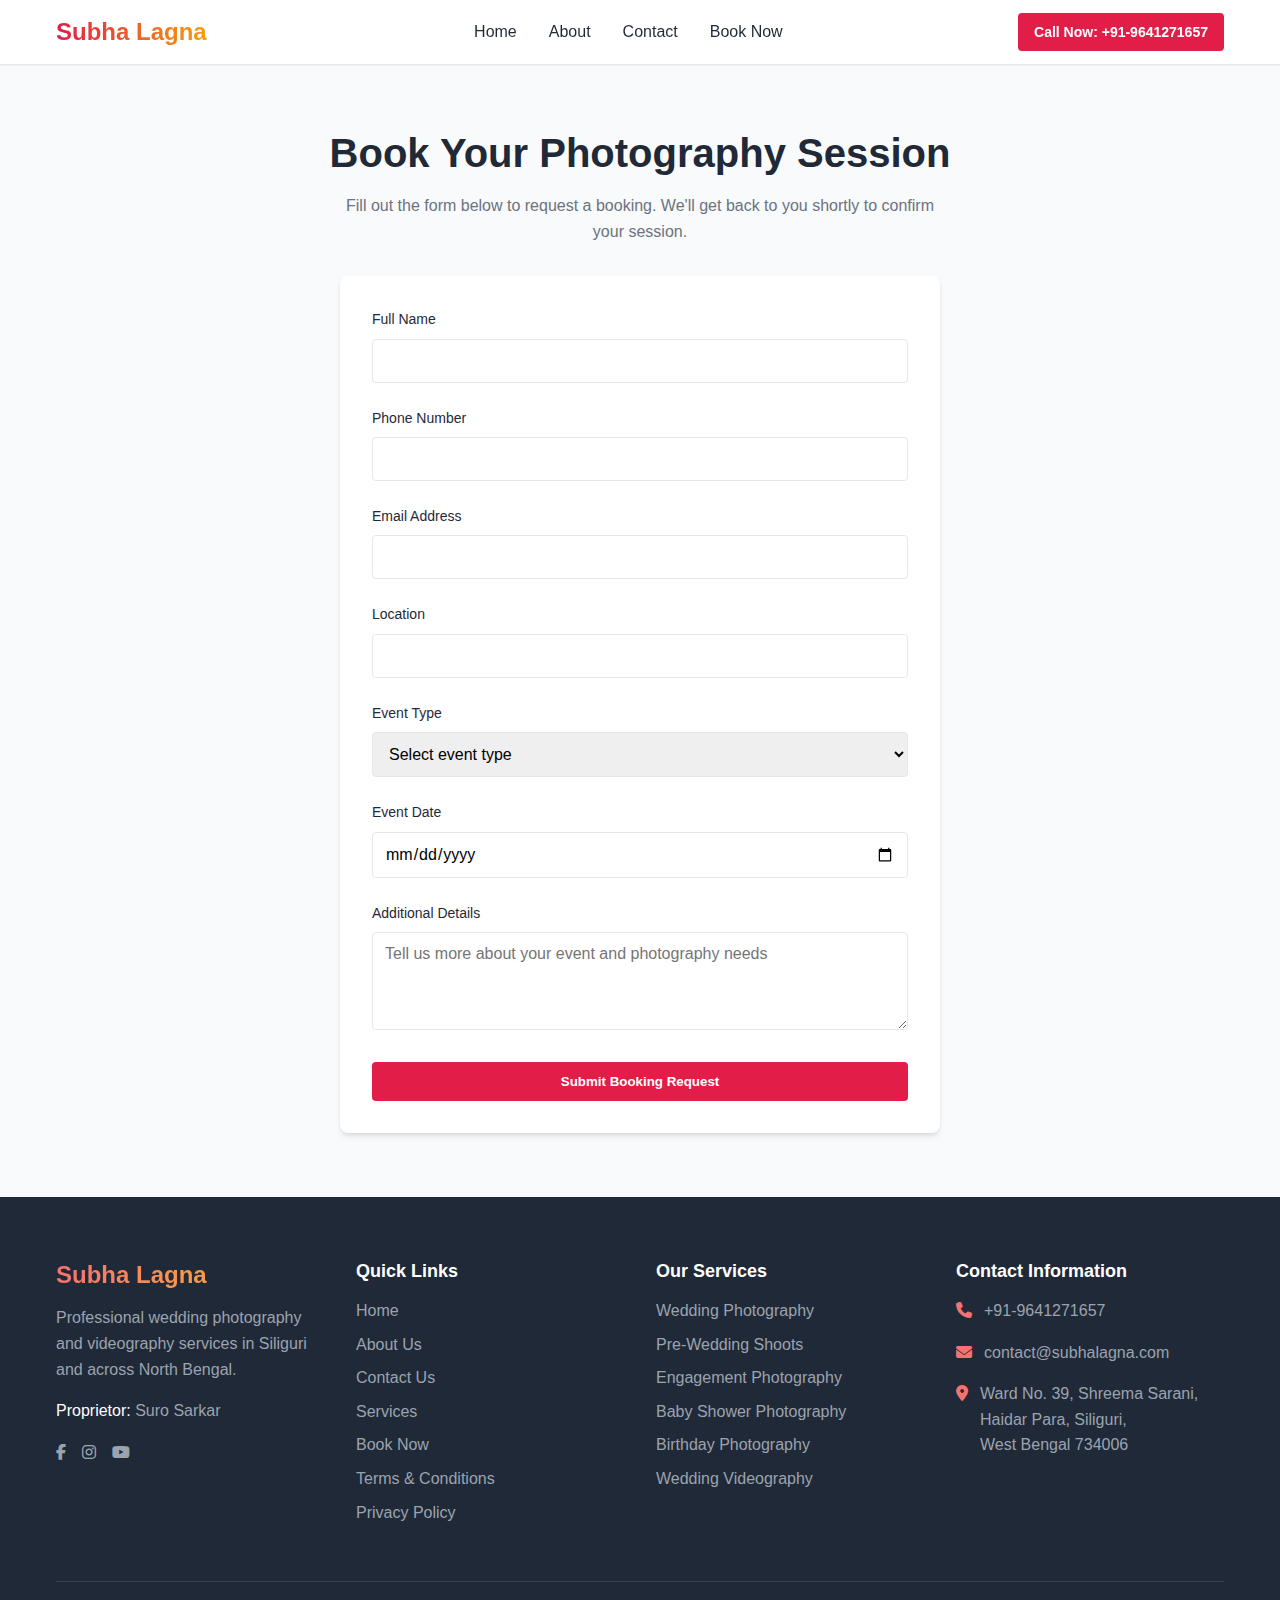
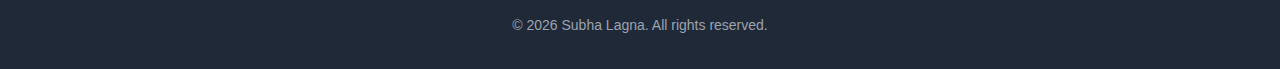
<file: booking.html>
<!DOCTYPE html>
<html lang="en">
<head>
    <meta charset="UTF-8">
    <meta name="viewport" content="width=device-width, initial-scale=1.0">
    <title>Book Now - Subha Lagna Wedding Photography</title>
    <link rel="stylesheet" href="style.css">
    <!-- Font Awesome for icons -->
    <link rel="stylesheet" href="https://cdnjs.cloudflare.com/ajax/libs/font-awesome/6.4.0/css/all.min.css">
</head>
<body>
    <!-- Header/Navigation -->
    <header class="site-header">
        <div class="container">
            <div class="header-inner">
                <div class="logo">
                    <a href="index.html">Subha Lagna</a>
                </div>
                
                <nav class="main-nav">
                    <ul>
                        <li><a href="index.html">Home</a></li>
                        <li><a href="index.html#about">About</a></li>
                        <li><a href="index.html#contact">Contact</a></li>
                        <li><a href="booking.html">Book Now</a></li>
                    </ul>
                </nav>
                
                <div class="call-now-button">
                    <a href="tel:+919641271657">Call Now: +91-9641271657</a>
                </div>
                
                <button class="mobile-menu-toggle">
                    <span class="sr-only">Menu</span>
                    <i class="fas fa-bars"></i>
                </button>
            </div>
            
            <!-- Mobile menu -->
            <div class="mobile-menu">
                <ul>
                    <li><a href="index.html">Home</a></li>
                    <li><a href="index.html#about">About</a></li>
                    <li><a href="index.html#contact">Contact</a></li>
                    <li><a href="booking.html">Book Now</a></li>
                    <li><a href="tel:+919641271657">Call Now: +91-9641271657</a></li>
                </ul>
            </div>
        </div>
    </header>

    <!-- Booking Section -->
    <section class="booking-section">
        <div class="container">
            <h1>Book Your Photography Session</h1>
            <p>Fill out the form below to request a booking. We'll get back to you shortly to confirm your session.</p>
            
            <form id="booking-form" class="booking-form">
                <div class="form-group">
                    <label for="full-name">Full Name</label>
                    <input type="text" id="full-name" name="full-name" required>
                </div>
                
                <div class="form-group">
                    <label for="phone">Phone Number</label>
                    <input type="tel" id="phone" name="phone" required>
                </div>
                
                <div class="form-group">
                    <label for="email">Email Address</label>
                    <input type="email" id="email" name="email" required>
                </div>
                
                <div class="form-group">
                    <label for="location">Location</label>
                    <input type="text" id="location" name="location" required>
                </div>
                
                <div class="form-group">
                    <label for="event-type">Event Type</label>
                    <select id="event-type" name="event-type" required>
                        <option value="">Select event type</option>
                        <option value="wedding">Wedding</option>
                        <option value="pre-wedding">Pre-Wedding</option>
                        <option value="engagement">Engagement</option>
                        <option value="baby-shower">Baby Shower</option>
                        <option value="birthday">Birthday</option>
                        <option value="other">Other</option>
                    </select>
                </div>
                
                <div class="form-group">
                    <label for="event-date">Event Date</label>
                    <input type="date" id="event-date" name="event-date" required>
                </div>
                
                <div class="form-group">
                    <label for="description">Additional Details</label>
                    <textarea id="description" name="description" rows="4" placeholder="Tell us more about your event and photography needs"></textarea>
                </div>
                
                <button type="submit" class="btn btn-primary btn-block">Submit Booking Request</button>
            </form>
            
            <div id="booking-success" class="booking-success" style="display: none;">
                <div class="success-icon">
                    <i class="fas fa-check"></i>
                </div>
                <h2>Thank You for Booking!</h2>
                <p>We've received your booking request and will contact you shortly to confirm the details.</p>
            </div>
        </div>
    </section>

    <!-- Footer -->
    <footer class="site-footer">
        <div class="container">
            <div class="footer-content">
                <div class="footer-about">
                    <h3>Subha Lagna</h3>
                    <p>Professional wedding photography and videography services in Siliguri and across North Bengal.</p>
                    <p><span>Proprietor:</span> Suro Sarkar</p>
                    <div class="social-links">
                        <a href="https://www.facebook.com/subhalagna6" target="_blank"><i class="fab fa-facebook-f"></i></a>
                        <a href="#"><i class="fab fa-instagram"></i></a>
                        <a href="#"><i class="fab fa-youtube"></i></a>
                    </div>
                </div>
                
                <div class="footer-links">
                    <h3>Quick Links</h3>
                    <ul>
                        <li><a href="index.html">Home</a></li>
                        <li><a href="index.html#about">About Us</a></li>
                        <li><a href="index.html#contact">Contact Us</a></li>
                        <li><a href="index.html#services">Services</a></li>
                        <li><a href="booking.html">Book Now</a></li>
                        <li><a href="#">Terms & Conditions</a></li>
                        <li><a href="#">Privacy Policy</a></li>
                    </ul>
                </div>
                
                <div class="footer-services">
                    <h3>Our Services</h3>
                    <ul>
                        <li>Wedding Photography</li>
                        <li>Pre-Wedding Shoots</li>
                        <li>Engagement Photography</li>
                        <li>Baby Shower Photography</li>
                        <li>Birthday Photography</li>
                        <li>Wedding Videography</li>
                    </ul>
                </div>
                
                <div class="footer-contact">
                    <h3>Contact Information</h3>
                    <ul>
                        <li>
                            <i class="fas fa-phone"></i>
                            <a href="tel:+919641271657">+91-9641271657</a>
                        </li>
                        <li>
                            <i class="fas fa-envelope"></i>
                            <a href="mailto:contact@subhalagna.com">contact@subhalagna.com</a>
                        </li>
                        <li>
                            <i class="fas fa-map-marker-alt"></i>
                            <address>
                                Ward No. 39, Shreema Sarani,<br>
                                Haidar Para, Siliguri,<br>
                                West Bengal 734006
                            </address>
                        </li>
                    </ul>
                </div>
            </div>
            
            <div class="footer-bottom">
                <p>&copy; <span id="current-year"></span> Subha Lagna. All rights reserved.</p>
            </div>
        </div>
    </footer>

    <script src="script.js"></script>
</body>
</html>
</file>
<file: style.css>
/* Base Styles */
:root {
  --primary-color: #e11d48;
  --primary-dark: #be123c;
  --primary-light: #fecdd3;
  --secondary-color: #f59e0b;
  --text-dark: #1f2937;
  --text-light: #6b7280;
  --text-white: #ffffff;
  --bg-light: #f9fafb;
  --bg-white: #ffffff;
  --border-color: #e5e7eb;
  --shadow-sm: 0 1px 2px 0 rgba(0, 0, 0, 0.05);
  --shadow: 0 4px 6px -1px rgba(0, 0, 0, 0.1), 0 2px 4px -1px rgba(0, 0, 0, 0.06);
  --shadow-lg: 0 10px 15px -3px rgba(0, 0, 0, 0, 0, 0.1), 0 2px 4px -1px rgba(0, 0, 0, 0.06);
  --shadow-lg: 0 10px 15px -3px rgba(0, 0, 0, 0.1), 0 4px 6px -2px rgba(0, 0, 0, 0.05);
  --radius-sm: 0.125rem;
  --radius: 0.25rem;
  --radius-md: 0.375rem;
  --radius-lg: 0.5rem;
  --transition: all 0.3s ease;
}

* {
  margin: 0;
  padding: 0;
  box-sizing: border-box;
}

body {
  font-family: "Segoe UI", Tahoma, Geneva, Verdana, sans-serif;
  line-height: 1.6;
  color: var(--text-dark);
  background-color: var(--bg-white);
}

.container {
  width: 100%;
  max-width: 1200px;
  margin: 0 auto;
  padding: 0 1rem;
}

h1,
h2,
h3,
h4,
h5,
h6 {
  font-weight: 700;
  line-height: 1.2;
  margin-bottom: 1rem;
}

a {
  text-decoration: none;
  color: inherit;
}

img {
  max-width: 100%;
  height: auto;
}

.section-header {
  text-align: center;
  margin-bottom: 3rem;
}

.section-header h2 {
  font-size: 2rem;
  color: var(--text-dark);
  margin-bottom: 1rem;
}

.section-header p {
  font-size: 1.125rem;
  color: var(--text-light);
  max-width: 700px;
  margin: 0 auto;
}

/* Buttons */
.btn {
  display: inline-block;
  padding: 0.75rem 1.5rem;
  border-radius: var(--radius);
  font-weight: 600;
  text-align: center;
  cursor: pointer;
  transition: var(--transition);
  border: none;
}

.btn-primary {
  background-color: var(--primary-color);
  color: var(--text-white);
}

.btn-primary:hover {
  background-color: var(--primary-dark);
}

.btn-outline {
  background-color: transparent;
  color: var(--text-white);
  border: 1px solid rgba(255, 255, 255, 0.3);
}

.btn-outline:hover {
  background-color: rgba(255, 255, 255, 0.1);
}

.btn-block {
  display: block;
  width: 100%;
}

.btn-text {
  background: none;
  border: none;
  color: var(--text-light);
  cursor: pointer;
  font-size: 0.875rem;
}

.btn-text:hover {
  color: var(--text-dark);
}

/* Header/Navigation */
.site-header {
  position: sticky;
  top: 0;
  z-index: 100;
  background-color: rgba(255, 255, 255, 0.95);
  backdrop-filter: blur(5px);
  border-bottom: 1px solid var(--border-color);
  box-shadow: var(--shadow-sm);
}

.header-inner {
  display: flex;
  align-items: center;
  justify-content: space-between;
  height: 4rem;
}

.logo a {
  font-size: 1.5rem;
  font-weight: 700;
  background: linear-gradient(to right, var(--primary-color), var(--secondary-color));
  -webkit-background-clip: text;
  background-clip: text;
  color: transparent;
}

.main-nav {
  display: none;
}

.main-nav ul {
  display: flex;
  list-style: none;
}

.main-nav ul li {
  margin-left: 2rem;
}

.main-nav ul li a {
  color: var(--text-dark);
  font-weight: 500;
  transition: var(--transition);
}

.main-nav ul li a:hover {
  color: var(--primary-color);
}

.call-now-button {
  display: none;
}

.call-now-button a {
  display: inline-flex;
  align-items: center;
  justify-content: center;
  padding: 0.5rem 1rem;
  background-color: var(--primary-color);
  color: var(--text-white);
  border-radius: var(--radius);
  font-size: 0.875rem;
  font-weight: 600;
  transition: var(--transition);
}

.call-now-button a:hover {
  background-color: var(--primary-dark);
}

.mobile-menu-toggle {
  display: flex;
  align-items: center;
  justify-content: center;
  width: 2.5rem;
  height: 2.5rem;
  background: none;
  border: none;
  cursor: pointer;
  color: var(--text-dark);
}

.mobile-menu {
  display: none;
  padding: 1rem 0;
  border-top: 1px solid var(--border-color);
}

.mobile-menu.active {
  display: block;
}

.mobile-menu ul {
  list-style: none;
}

.mobile-menu ul li {
  padding: 0.75rem 0;
}

.mobile-menu ul li a {
  display: block;
  color: var(--text-dark);
  font-weight: 500;
}

.mobile-menu ul li a:hover {
  color: var(--primary-color);
}

/* Hero Section */
.hero-section {
  position: relative;
  height: 80vh;
  min-height: 500px;
  overflow: hidden;
}

.hero-slider {
  position: relative;
  height: 100%;
}

.hero-slide {
  position: absolute;
  top: 0;
  left: 0;
  width: 100%;
  height: 100%;
  background-size: cover;
  background-position: center;
  opacity: 0;
  transition: opacity 1s ease;
}

.hero-slide.active {
  opacity: 1;
}

.overlay {
  position: absolute;
  top: 0;
  left: 0;
  width: 100%;
  height: 100%;
  background-color: rgba(0, 0, 0, 0.5);
}

.hero-content {
  position: relative;
  height: 100%;
  display: flex;
  flex-direction: column;
  justify-content: center;
  padding: 0 1rem;
  max-width: 800px;
  margin: 0 auto;
  color: var(--text-white);
  text-align: center;
}

.hero-content h1 {
  font-size: 2.5rem;
  margin-bottom: 1rem;
}

.hero-content p {
  font-size: 1.25rem;
  margin-bottom: 2rem;
  opacity: 0.9;
}

.hero-buttons {
  display: flex;
  flex-direction: column;
  gap: 1rem;
  max-width: 400px;
  margin: 0 auto;
}

.slider-dots {
  position: absolute;
  bottom: 2rem;
  left: 0;
  right: 0;
  display: flex;
  justify-content: center;
  gap: 0.5rem;
}

.dot {
  width: 0.75rem;
  height: 0.75rem;
  border-radius: 50%;
  background-color: rgba(255, 255, 255, 0.5);
  border: none;
  cursor: pointer;
  transition: var(--transition);
}

.dot.active {
  background-color: var(--text-white);
}

/* Services Section */
.services-section {
  padding: 4rem 0;
  background: linear-gradient(to bottom, var(--bg-white), var(--primary-light));
}

.services-grid {
  display: grid;
  grid-template-columns: 1fr;
  gap: 2rem;
  margin-bottom: 3rem;
}

.service-card {
  background-color: var(--bg-white);
  padding: 2rem;
  border-radius: var(--radius-lg);
  box-shadow: var(--shadow);
  text-align: center;
  transition: var(--transition);
}

.service-card:hover {
  box-shadow: var(--shadow-lg);
  transform: translateY(-5px);
}

.service-icon {
  margin-bottom: 1.5rem;
}

.service-icon i {
  font-size: 2.5rem;
  color: var(--primary-color);
}

.service-card h3 {
  font-size: 1.25rem;
  margin-bottom: 1rem;
}

.service-card p {
  color: var(--text-light);
  margin-bottom: 1.5rem;
}

.locations-box {
  background-color: var(--bg-white);
  border-radius: var(--radius-lg);
  box-shadow: var(--shadow);
  overflow: hidden;
}

.locations-content {
  padding: 2rem;
}

.locations-content h3 {
  font-size: 1.5rem;
  margin-bottom: 1rem;
}

.locations-content p {
  color: var(--text-light);
  margin-bottom: 1.5rem;
}

.location-selector {
  margin-bottom: 1.5rem;
}

.location-label {
  display: flex;
  align-items: center;
  margin-bottom: 0.75rem;
}

.location-label i {
  color: var(--primary-color);
  margin-right: 0.5rem;
}

.location-label span {
  font-weight: 500;
}

#location-dropdown {
  width: 100%;
  padding: 0.75rem;
  border: 1px solid var(--border-color);
  border-radius: var(--radius);
  margin-bottom: 1rem;
  font-family: inherit;
}

.location-message {
  background-color: var(--primary-light);
  padding: 1rem;
  border-radius: var(--radius);
  margin-bottom: 1.5rem;
}

.availability-check {
  display: flex;
  align-items: center;
  margin-bottom: 0.75rem;
}

.availability-check i {
  color: var(--primary-color);
  margin-right: 0.5rem;
}

.availability-check span {
  font-weight: 500;
}

.location-map {
  height: 300px;
  display: none;
}

/* Gallery Section */
.gallery-section {
  padding: 4rem 0;
  background-color: var(--bg-white);
}

.gallery-grid {
  display: grid;
  grid-template-columns: 1fr;
  gap: 1rem;
}

.gallery-item {
  position: relative;
  border-radius: var(--radius-lg);
  overflow: hidden;
  cursor: pointer;
  aspect-ratio: 4 / 3;
}

.gallery-item img {
  width: 100%;
  height: 100%;
  object-fit: cover;
  transition: transform 0.3s ease;
}

.gallery-item:hover img {
  transform: scale(1.05);
}

.gallery-overlay {
  position: absolute;
  bottom: 0;
  left: 0;
  right: 0;
  background: linear-gradient(to top, rgba(0, 0, 0, 0.7), transparent);
  padding: 1rem;
  opacity: 0;
  transition: opacity 0.3s ease;
}

.gallery-item:hover .gallery-overlay {
  opacity: 1;
}

.gallery-info {
  color: var(--text-white);
}

.gallery-info h3 {
  font-size: 1rem;
  margin-bottom: 0.25rem;
}

.gallery-info p {
  font-size: 0.875rem;
  opacity: 0.8;
}

.lightbox {
  position: fixed;
  top: 0;
  left: 0;
  width: 100%;
  height: 100%;
  background-color: rgba(0, 0, 0, 0.9);
  display: none;
  justify-content: center;
  align-items: center;
  z-index: 1000;
  padding: 1rem;
}

.lightbox.active {
  display: flex;
}

.lightbox-close {
  position: absolute;
  top: 1rem;
  right: 1rem;
  background: none;
  border: none;
  color: var(--text-white);
  font-size: 2rem;
  cursor: pointer;
}

.lightbox-content {
  max-width: 90%;
  max-height: 80vh;
}

.lightbox-content img {
  max-width: 100%;
  max-height: 80vh;
  object-fit: contain;
}

/* Contact Form Section */
.contact-form-section {
  padding: 4rem 0;
  background: linear-gradient(to bottom, var(--primary-light), var(--bg-white));
}

.contact-form-container {
  background-color: var(--bg-white);
  border-radius: var(--radius-lg);
  box-shadow: var(--shadow);
  padding: 2rem;
  max-width: 700px;
  margin: 0 auto 3rem;
}

.contact-form {
  display: block;
}

.form-row {
  display: grid;
  grid-template-columns: 1fr;
  gap: 1.5rem;
  margin-bottom: 1.5rem;
}

.form-group {
  margin-bottom: 1.5rem;
}

.form-group label {
  display: block;
  font-size: 0.875rem;
  font-weight: 500;
  margin-bottom: 0.5rem;
}

.form-group input,
.form-group select,
.form-group textarea {
  width: 100%;
  padding: 0.75rem;
  border: 1px solid var(--border-color);
  border-radius: var(--radius);
  font-family: inherit;
  font-size: 1rem;
}

.form-group textarea {
  resize: vertical;
}

.checkbox-group {
  display: flex;
  align-items: flex-start;
}

.checkbox-group input {
  width: auto;
  margin-right: 0.75rem;
  margin-top: 0.25rem;
}

.checkbox-group label {
  font-size: 0.875rem;
  margin-bottom: 0;
}

.direct-call {
  text-align: center;
  margin-top: 1.5rem;
  font-size: 0.875rem;
  color: var(--text-light);
}

.direct-call a {
  color: var(--primary-color);
  font-weight: 500;
}

.form-success {
  text-align: center;
  padding: 2rem 0;
}

.success-icon {
  width: 4rem;
  height: 4rem;
  background-color: #ecfdf5;
  border-radius: 50%;
  display: flex;
  align-items: center;
  justify-content: center;
  margin: 0 auto 1.5rem;
}

.success-icon i {
  font-size: 2rem;
  color: #10b981;
}

.direct-contact {
  text-align: center;
  margin-top: 2rem;
}

.phone-link {
  display: inline-flex;
  align-items: center;
}

.phone-icon {
  width: 3rem;
  height: 3rem;
  background-color: var(--primary-light);
  border-radius: 50%;
  display: flex;
  align-items: center;
  justify-content: center;
  margin-right: 1rem;
}

.phone-icon i {
  font-size: 1.25rem;
  color: var(--primary-color);
}

.phone-info {
  text-align: left;
}

.phone-info p:first-child {
  font-size: 0.875rem;
  color: var(--text-light);
}

.phone-number {
  font-size: 1.25rem;
  font-weight: 600;
  color: var(--primary-color);
}

/* About Section */
.about-section {
  padding: 4rem 0;
  background-color: var(--bg-white);
}

.about-section h2 {
  text-align: center;
  font-size: 2rem;
  margin-bottom: 3rem;
}

.about-content {
  display: grid;
  grid-template-columns: 1fr;
  gap: 2rem;
  margin-bottom: 3rem;
}

.about-image {
  border-radius: var(--radius-lg);
  overflow: hidden;
  box-shadow: var(--shadow);
}

.about-image img {
  width: 100%;
  height: auto;
  display: block;
}

.about-text h3 {
  font-size: 1.5rem;
  margin-bottom: 1rem;
}

.about-text p {
  color: var(--text-light);
  margin-bottom: 1rem;
}

.about-map {
  margin-bottom: 3rem;
}

.about-map h3 {
  text-align: center;
  font-size: 1.5rem;
  margin-bottom: 1.5rem;
}

.map-container {
  border-radius: var(--radius-lg);
  overflow: hidden;
  box-shadow: var(--shadow);
}

.philosophy-section h3 {
  text-align: center;
  font-size: 1.5rem;
  margin-bottom: 1.5rem;
}

.philosophy-cards {
  display: grid;
  grid-template-columns: 1fr;
  gap: 1.5rem;
}

.philosophy-card {
  background-color: var(--bg-white);
  padding: 1.5rem;
  border-radius: var(--radius-lg);
  box-shadow: var(--shadow);
}

.philosophy-card h4 {
  font-size: 1.25rem;
  color: var(--primary-color);
  margin-bottom: 0.75rem;
}

.philosophy-card p {
  color: var(--text-light);
}

/* Contact Section */
.contact-section {
  padding: 4rem 0;
  background-color: var(--bg-light);
}

.contact-section h2 {
  text-align: center;
  font-size: 2rem;
  margin-bottom: 3rem;
}

.contact-container {
  display: grid;
  grid-template-columns: 1fr;
  gap: 2rem;
  margin-bottom: 3rem;
}

.contact-info {
  background-color: var(--bg-white);
  padding: 2rem;
  border-radius: var(--radius-lg);
  box-shadow: var(--shadow);
}

.contact-info h3 {
  font-size: 1.5rem;
  margin-bottom: 1.5rem;
}

.contact-details {
  display: grid;
  gap: 1.5rem;
}

.contact-item {
  display: flex;
}

.contact-icon {
  width: 2.5rem;
  height: 2.5rem;
  background-color: var(--primary-light);
  border-radius: 50%;
  display: flex;
  align-items: center;
  justify-content: center;
  margin-right: 1rem;
  flex-shrink: 0;
}

.contact-icon i {
  color: var(--primary-color);
}

.contact-text h4 {
  font-size: 1rem;
  margin-bottom: 0.25rem;
}

.contact-text p {
  color: var(--text-light);
  margin-bottom: 0.5rem;
}

.contact-text a {
  color: var(--primary-color);
  font-weight: 500;
  font-size: 0.875rem;
}

.contact-form-wrapper {
  background-color: var(--bg-white);
  padding: 2rem;
  border-radius: var(--radius-lg);
  box-shadow: var(--shadow);
}

.contact-form-wrapper h3 {
  font-size: 1.5rem;
  margin-bottom: 1.5rem;
}

.contact-map {
  border-radius: var(--radius-lg);
  overflow: hidden;
  box-shadow: var(--shadow);
}

/* Booking Section */
.booking-section {
  padding: 4rem 0;
  background-color: var(--bg-light);
}

.booking-section h1 {
  font-size: 2.5rem;
  margin-bottom: 1rem;
  text-align: center;
}

.booking-section p {
  text-align: center;
  max-width: 600px;
  margin: 0 auto 2rem;
  color: var(--text-light);
}

.booking-form {
  max-width: 600px;
  margin: 0 auto;
  background-color: var(--bg-white);
  padding: 2rem;
  border-radius: var(--radius-lg);
  box-shadow: var(--shadow);
}

.booking-form .form-group {
  margin-bottom: 1.5rem;
}

.booking-form label {
  display: block;
  margin-bottom: 0.5rem;
  font-weight: 500;
}

.booking-form input,
.booking-form select,
.booking-form textarea {
  width: 100%;
  padding: 0.75rem;
  border: 1px solid var(--border-color);
  border-radius: var(--radius);
  font-family: inherit;
  font-size: 1rem;
}

.booking-form textarea {
  resize: vertical;
}

.booking-success {
  text-align: center;
  background-color: var(--bg-white);
  padding: 2rem;
  border-radius: var(--radius-lg);
  box-shadow: var(--shadow);
  max-width: 600px;
  margin: 0 auto;
}

.booking-success .success-icon {
  width: 4rem;
  height: 4rem;
  background-color: #ecfdf5;
  border-radius: 50%;
  display: flex;
  align-items: center;
  justify-content: center;
  margin: 0 auto 1.5rem;
}

.booking-success .success-icon i {
  font-size: 2rem;
  color: #10b981;
}

.booking-success h2 {
  font-size: 1.5rem;
  margin-bottom: 1rem;
}

.booking-success p {
  color: var(--text-light);
}

/* Footer */
.site-footer {
  background-color: #1f2937;
  color: var(--text-white);
  padding: 4rem 0 2rem;
}

.footer-content {
  display: grid;
  grid-template-columns: 1fr;
  gap: 2rem;
  margin-bottom: 3rem;
}

.footer-about h3 {
  font-size: 1.5rem;
  margin-bottom: 1rem;
  background: linear-gradient(to right, #f87171, #fbbf24);
  -webkit-background-clip: text;
  background-clip: text;
  color: transparent;
}

.footer-about p {
  color: #9ca3af;
  margin-bottom: 1rem;
}

.footer-about p span {
  color: var(--text-white);
  font-weight: 500;
}

.social-links {
  display: flex;
  gap: 1rem;
}

.social-links a {
  color: #9ca3af;
  transition: var(--transition);
}

.social-links a:hover {
  color: var(--text-white);
}

.footer-links h3,
.footer-services h3,
.footer-contact h3 {
  font-size: 1.125rem;
  margin-bottom: 1rem;
  color: var(--text-white);
}

.footer-links ul,
.footer-services ul,
.footer-contact ul {
  list-style: none;
}

.footer-links ul li,
.footer-services ul li {
  margin-bottom: 0.5rem;
}

.footer-links ul li a {
  color: #9ca3af;
  transition: var(--transition);
}

.footer-links ul li a:hover {
  color: var(--text-white);
}

.footer-services ul li {
  color: #9ca3af;
}

.footer-contact ul li {
  display: flex;
  margin-bottom: 1rem;
}

.footer-contact ul li i {
  color: #f87171;
  margin-right: 0.75rem;
  margin-top: 0.25rem;
}

.footer-contact ul li a {
  color: #9ca3af;
  transition: var(--transition);
}

.footer-contact ul li a:hover {
  color: var(--text-white);
}

.footer-contact address {
  font-style: normal;
  color: #9ca3af;
}

.footer-bottom {
  text-align: center;
  padding-top: 2rem;
  border-top: 1px solid #374151;
}

.footer-bottom p {
  color: #9ca3af;
  font-size: 0.875rem;
}

/* Discount Popup */
.discount-popup {
  position: fixed;
  top: 0;
  left: 0;
  width: 100%;
  height: 100%;
  background-color: rgba(0, 0, 0, 0.5);
  display: none;
  justify-content: center;
  align-items: center;
  z-index: 1000;
  padding: 1rem;
}

.discount-popup.active {
  display: flex;
}

.popup-content {
  background-color: var(--bg-white);
  border-radius: var(--radius-lg);
  box-shadow: var(--shadow-lg);
  max-width: 400px;
  width: 100%;
  position: relative;
  animation: popup-in 0.3s ease;
}

@keyframes popup-in {
  from {
    opacity: 0;
    transform: scale(0.9);
  }
  to {
    opacity: 1;
    transform: scale(1);
  }
}

.popup-close {
  position: absolute;
  top: 0.75rem;
  right: 0.75rem;
  background: none;
  border: none;
  font-size: 1.5rem;
  color: var(--text-light);
  cursor: pointer;
}

.popup-body {
  padding: 2rem;
  text-align: center;
}

.offer-tag {
  display: inline-block;
  background-color: var(--primary-light);
  color: var(--primary-color);
  font-weight: 600;
  font-size: 0.875rem;
  padding: 0.25rem 1rem;
  border-radius: 9999px;
  margin-bottom: 1rem;
}

.popup-body h3 {
  font-size: 1.5rem;
  margin-bottom: 0.75rem;
}

.popup-body p {
  color: var(--text-light);
  margin-bottom: 1.5rem;
}

.popup-buttons {
  display: flex;
  flex-direction: column;
  gap: 0.75rem;
}

/* Media Queries */
@media (min-width: 640px) {
  .hero-content h1 {
    font-size: 3rem;
  }

  .hero-buttons {
    flex-direction: row;
    justify-content: center;
  }

  .services-grid {
    grid-template-columns: repeat(2, 1fr);
  }

  .gallery-grid {
    grid-template-columns: repeat(2, 1fr);
  }

  .form-row {
    grid-template-columns: repeat(2, 1fr);
  }

  .philosophy-cards {
    grid-template-columns: repeat(2, 1fr);
  }
}

@media (min-width: 768px) {
  .main-nav {
    display: flex;
  }

  .call-now-button {
    display: block;
  }

  .mobile-menu-toggle {
    display: none;
  }

  .hero-content {
    text-align: left;
    margin: 0;
    padding-left: 2rem;
  }

  .hero-buttons {
    margin: 0;
  }

  .locations-box {
    display: grid;
    grid-template-columns: 1fr 1fr;
  }

  .location-map {
    display: block;
  }

  .gallery-grid {
    grid-template-columns: repeat(3, 1fr);
  }

  .about-content {
    grid-  }

  .gallery-grid {
    grid-template-columns: repeat(3, 1fr);
  }

  .about-content {
    grid-template-columns: 1fr 1fr;
  }

  .philosophy-cards {
    grid-template-columns: repeat(3, 1fr);
  }

  .contact-container {
    grid-template-columns: 1fr 1fr;
  }

  .footer-content {
    grid-template-columns: repeat(2, 1fr);
  }
}

@media (min-width: 1024px) {
  .services-grid {
    grid-template-columns: repeat(4, 1fr);
  }

  .footer-content {
    grid-template-columns: repeat(4, 1fr);
  }
}
</file>
